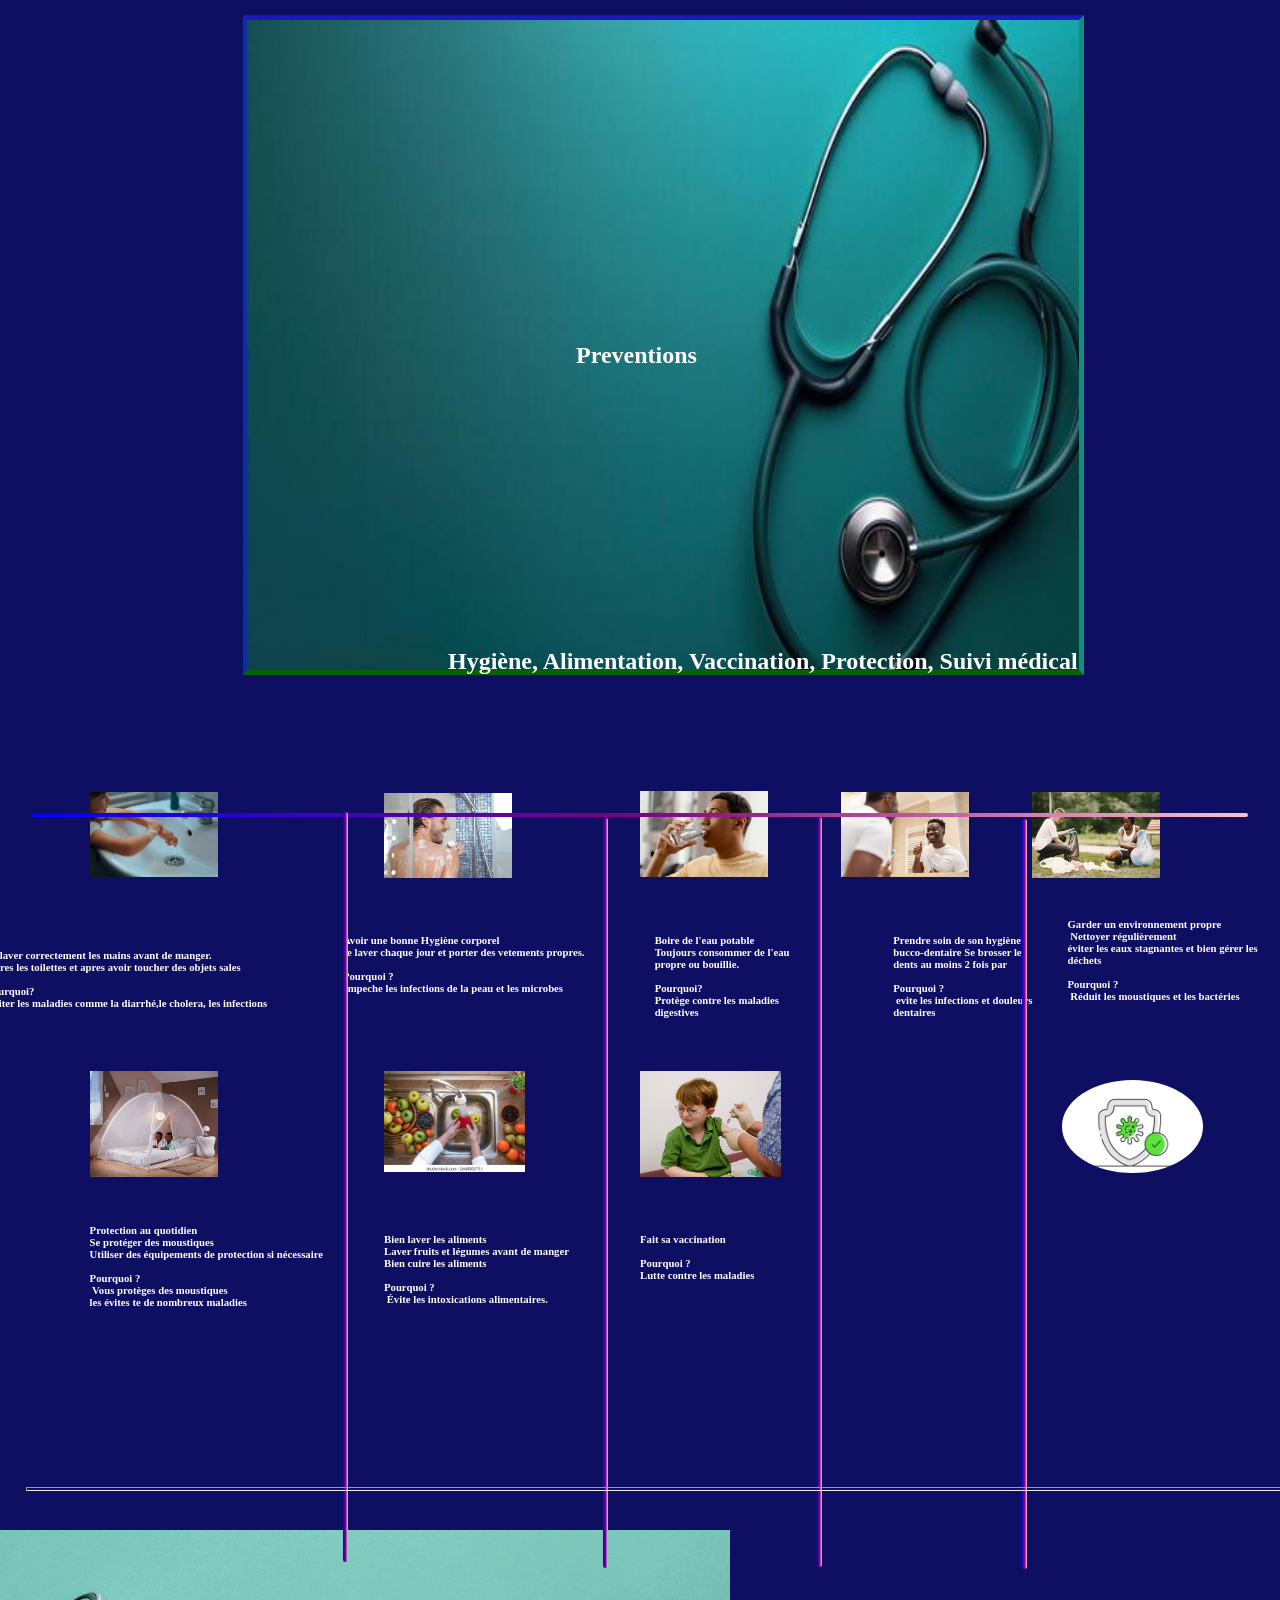
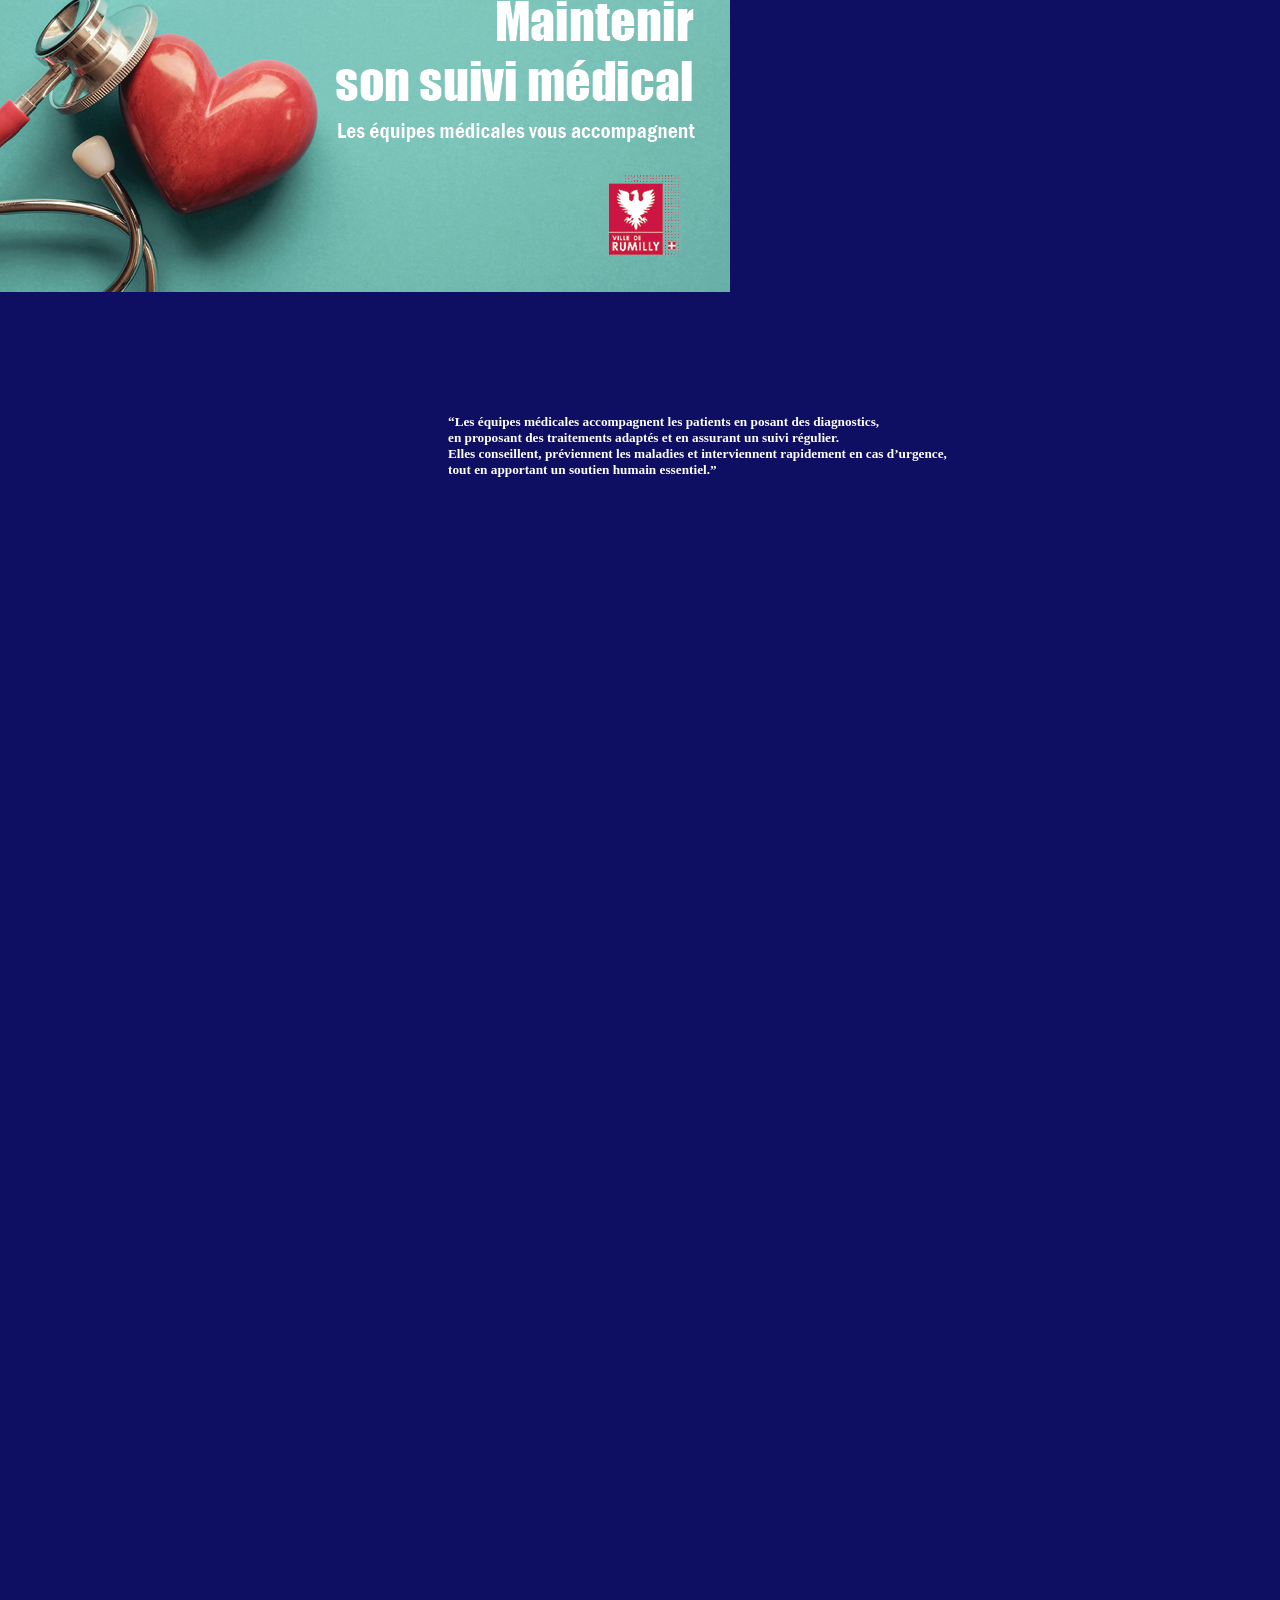
<file: page-2.html>
<!DOCTYPE html>
<html lang="en">
<head>
    <meta charset="UTF-8">
    <meta name="viewport" content="width=%, initial-scale=1.0">
    <link rel="stylesheet" href="style.css">
    <title>page-2</title>
</head>
<body>
    <div class="images">

        <img src="/image/materiel-medical.jpg" class="full-image">
        <img src="/image/petite-fille-se-lavant-les-mains-au-lavabo-avec-du-savon-424271968.webp "class="image-2">
        <img src="/image/jeune-homme-prenant-la-douche-avec-du-savon-131946310.webp"class="image-3">
        <img src="/image/oo.avif" class="image-5">
        <img src="/image/brossage de dent.png" class="image-6">
        <img src="/image/environnement.png" class="image-7">
        <img src="/image/moustique.png" class="image-8">
        <img src="/image/food.webp" class="image-9">
        <img src="/image/vaccin.jpg" class="image-10">
        <img src="/image/secu.png" class="image-11">
        <img src="/image/2020-medcine.png" class="image-12">
        
        

    </div>

    

<div class="text4">
    <h2>Preventions</h2>
    <h6>Se laver correctement les mains avant de manger.<br>
        Apres les toilettes et apres avoir toucher des objets sales <br><br>Pourquoi?<br>
        Eviter les maladies comme la diarrhé,le cholera, les infections <h6/>

<div class="text5">

<h7>Avoir une bonne Hygiène corporel <br> se laver chaque jour et porter des vetements propres. <br><br>
        Pourquoi ? <br> empeche les infections de la peau et les microbes<h7/>

</div>

<div class="text6">
    <p> Boire de l'eau potable Toujours consommer de l'eau propre ou bouillie. <br><br>
Pourquoi? <br> Protège contre les maladies digestives
</p>
</div>
    <div class="text7">
        <p>Prendre soin de son hygiène bucco-dentaire Se brosser les dents au moins 2 fois par <jour class="br"><br></jour>

 <br>Pourquoi ? <br> evite les infections et douleurs dentaires

        </p>
    </div>
    </div>

     <div class="text8">
        <h6>
            Garder un environnement propre <br>   Nettoyer régulièrement<br>  éviter les eaux stagnantes et bien gérer les déchets <br>  <br> Pourquoi ? <br> Réduit les moustiques et les bactéries
        </p>
    </div>

</div>

<div class="text9">
    <h6>
Protection au quotidien <br>
Se protéger des moustiques <br>
Utiliser des équipements de protection si   nécessaire <br>

 <br>  Pourquoi ? <br>  Vous protèges des moustiques    <br> les évites
te de nombreux maladies
 </h6>
</div>



<div class="text10">
    <h6>
Bien laver les aliments <br>
Laver fruits et légumes avant de manger <br>
Bien cuire les aliments

 <br> <br>  Pourquoi ? <br>  Évite les intoxications alimentaires.
    </h6>
</div>

<div class="text11">
    <h6>
Fait sa vaccination  <br> <br>
Pourquoi  ? <br>
Lutte contre les maladies 
    </h6>
</div>


<div class="text12">
    <h5>
        “Les équipes médicales accompagnent les patients en posant des diagnostics,   <br> en proposant des traitements adaptés et en assurant un suivi régulier. <br>  Elles conseillent, préviennent les maladies et interviennent rapidement en cas d’urgence, <br>  tout en apportant un soutien humain essentiel.”
    </h5>
</div>


<div class="h2">
     <h2>Hygiène, Alimentation, Vaccination, Protection, Suivi médical</h2>
     
</div>
<div class="container">
    <hr class="hr1">

</div>

<div class="hr">
    <hr class="hr2">
    <hr class="hr3">
    <hr class="hr4">
    <hr class="hr5">
    <hr class="hr6">
    
</div>





</body>

</html>
</file>
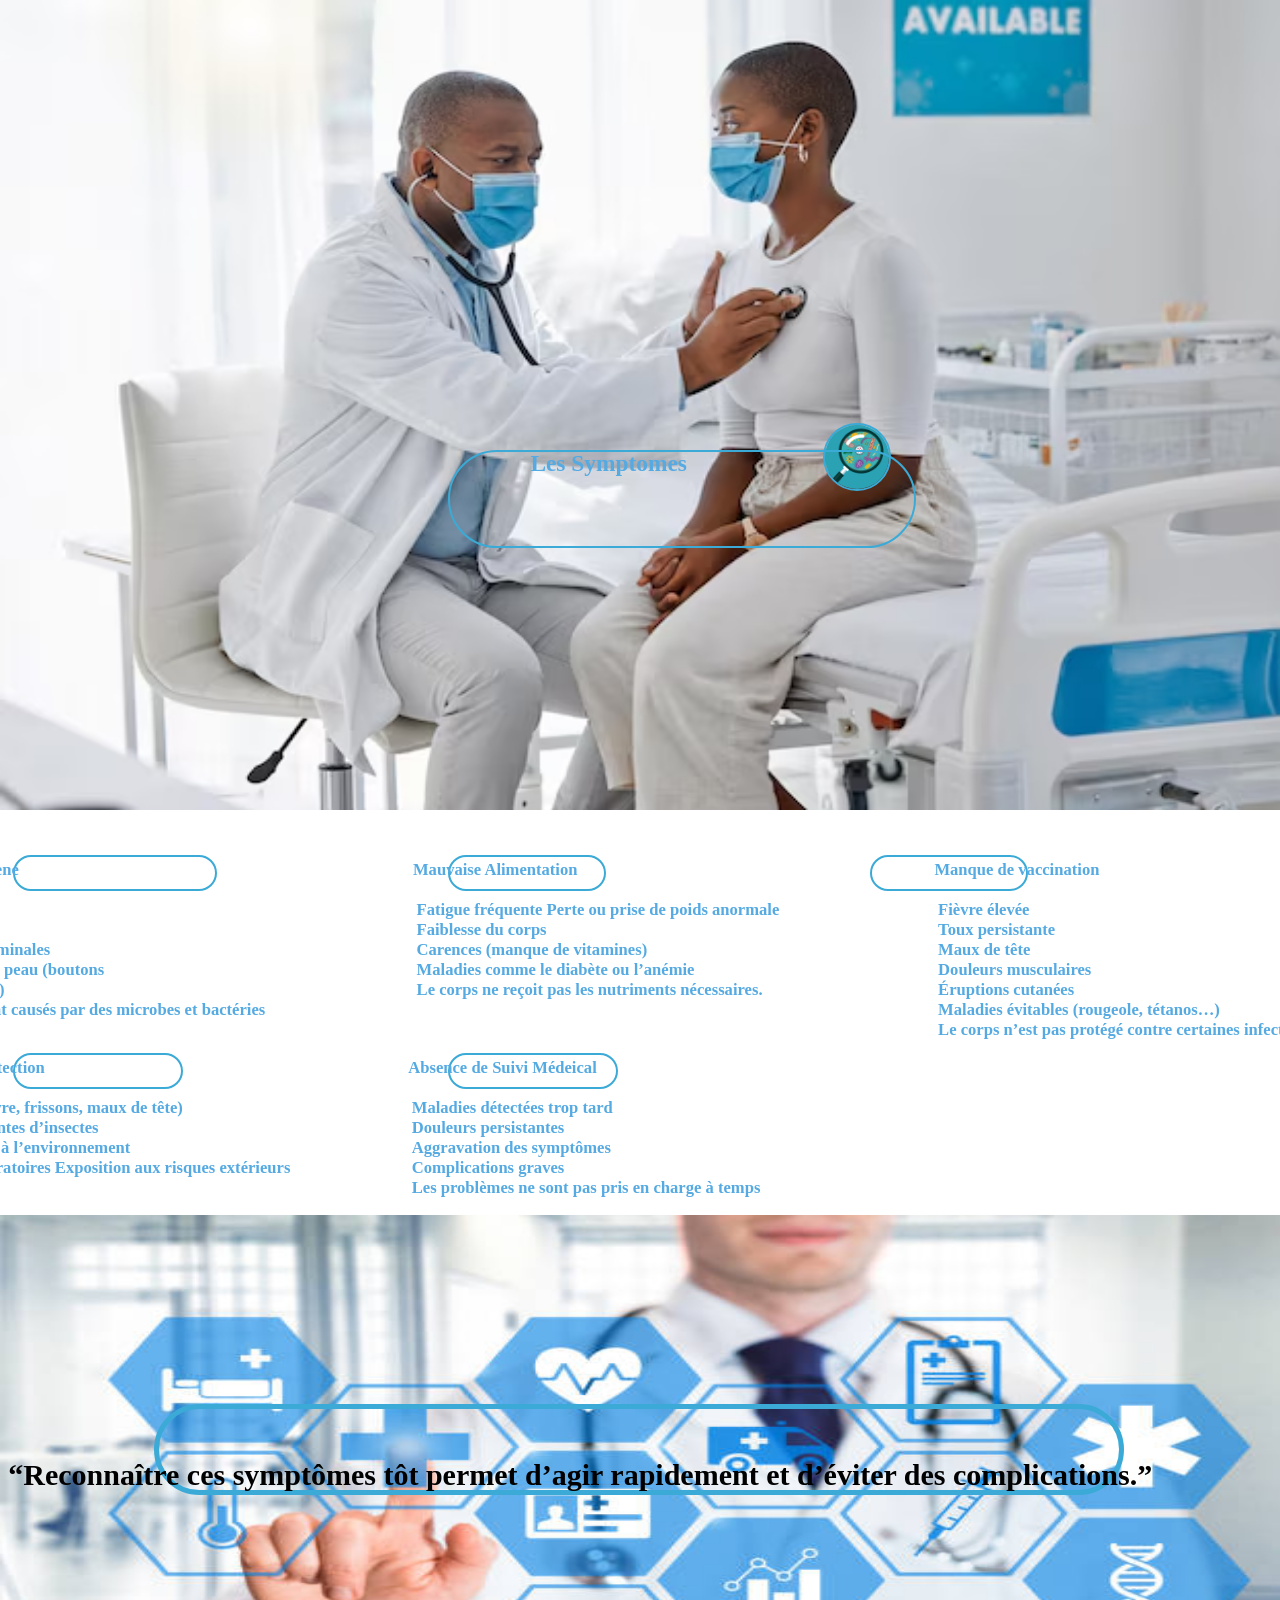
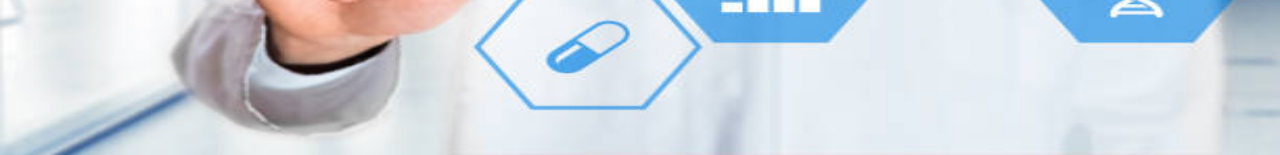
<file: page-3.html>
<!DOCTYPE html>
<html lang="en">
<head>
    <meta charset="UTF-8">
    <meta name="viewport" content="width=device-width, initial-scale=1.0">
    <link rel="stylesheet" href="page3.css">
    <title>page-3</title>
</head>
<body>

    <img src="/image/im.avif" class="image1">
    <img src="/image/imm.png" class="image2">
    <img src="/image/io.jpg" class="image3">
    

    <div class="hr">
        <hr class="hr1">
        <hr class="hr2">
        <hr class="hr3">
        <hr class="hr4">
        <hr class="hr5">
        <hr class="hr6">
        <hr class="hr7">

        
        </div>
        <div class="text1">
            <h3>Les Symptomes</h3>
            <h5>Mauvaise Hygiène
                <p>
                    Diarrhée <br>
Vomissements <br>
Douleurs abdominales <br>
Infections de la peau (boutons <br> démangeaisons) <br>
Fatigue
Souvent causés par des microbes et bactéries
                </p>
            </h5>

            <div class="text2">
                <h5>
                    Mauvaise Alimentation
                    <p>
                        Fatigue fréquente
 Perte ou prise de poids anormale <br>
 Faiblesse du corps <br>
 Carences (manque de vitamines) <br>
 Maladies comme le diabète ou l’anémie <br>
Le corps ne reçoit pas les nutriments nécessaires.
                    </p>
                </h5>
        </div>

            <div class="text3">
                <h5>
                    Manque de vaccination
                    <p>
Fièvre élevée <br>
Toux persistante <br>
Maux de tête <br>
Douleurs musculaires <br>
Éruptions cutanées <br>
Maladies évitables (rougeole, tétanos…) <br>
Le corps n’est pas protégé contre certaines infections
                    </p>
                </h5>
            </div>


            <div class="text4">
                <h5>
                    Manque de protection
                    <p>
Paludisme (fièvre, frissons, maux de tête) <br>
Piqûres fréquentes d’insectes <br>
Infections liées à l’environnement <br>
Maladies respiratoires
Exposition aux risques extérieurs
                    </p>
                </h5>
            </div>


        <div class="text5">
            <h5>
                Absence de Suivi Médeical
                <p>
Maladies détectées trop tard <br>
Douleurs persistantes <br>
Aggravation des symptômes <br>
Complications graves <br>
Les problèmes ne sont pas pris en charge à temps

                </p>
            </h5>

            <div class="text6">

                <h2>
                    “Reconnaître ces symptômes tôt  permet d’agir rapidement et  d’éviter des complications.” <br>
                </h2>

            </div>

        </div>

        </div>
    
</body>
</html>
</file>
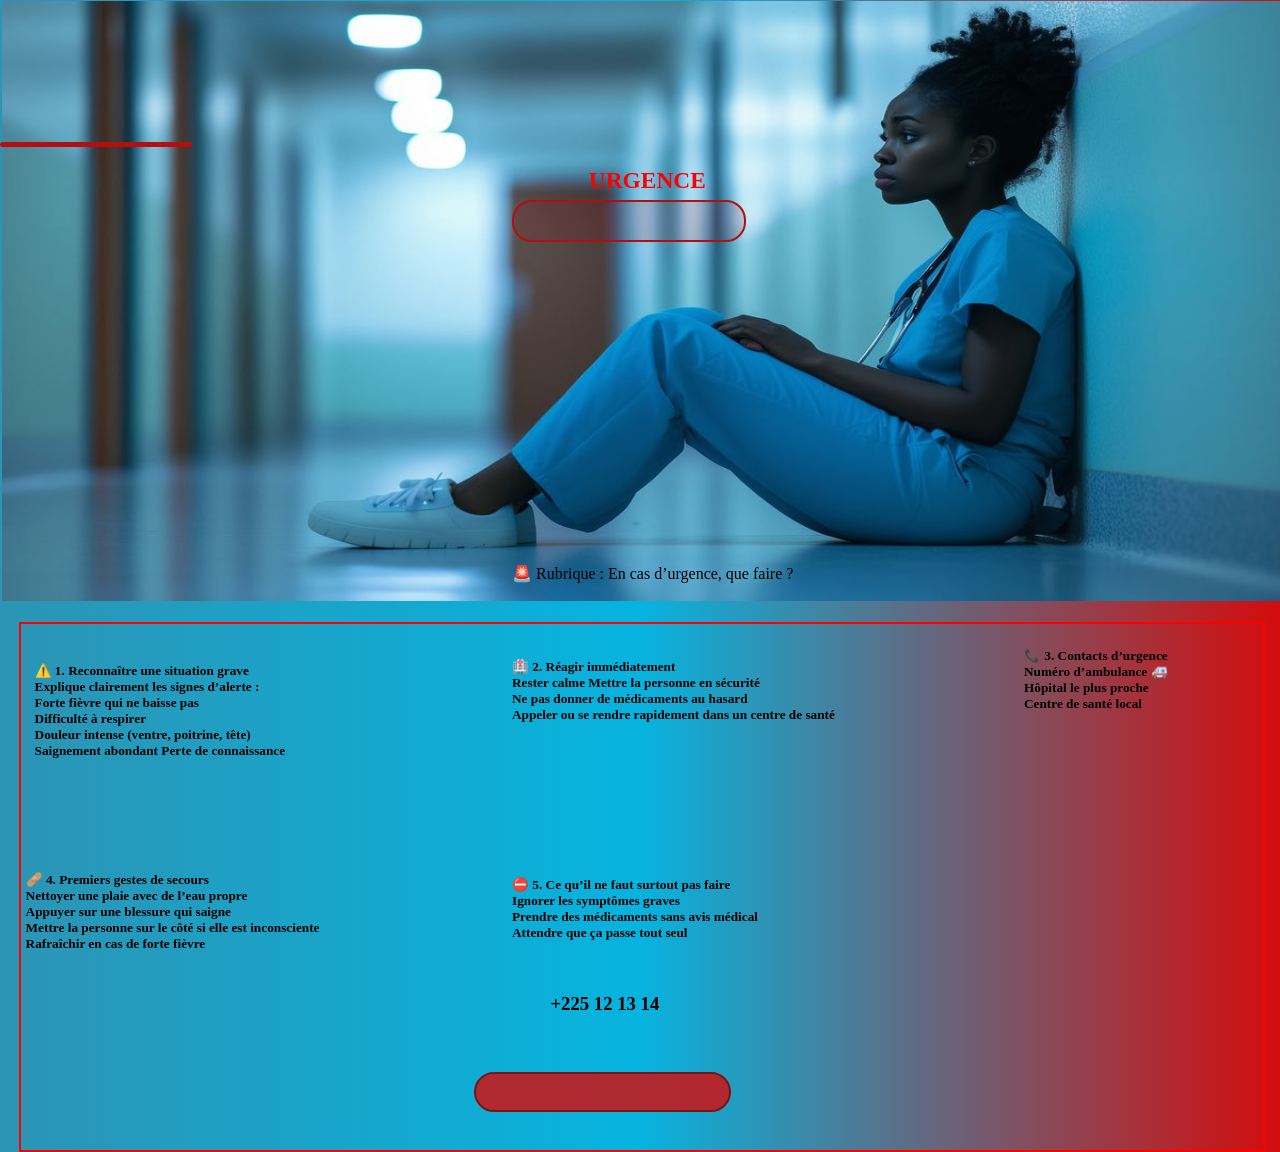
<file: page-4.html>
<!DOCTYPE html>
<html lang="en">
<head>
    <meta charset="UTF-8">
    <meta name="viewport" content="width=device-width, initial-scale=1.0">
    <link rel="stylesheet" href="page-4.css">
    <title>page-4</title>
</head>
<body>
    
<img src="/image/infimière.jpg" class="infimière">

<div class="hr">
    <hr class="hr1">
    <hr class="hr2">
    <hr class="hr3">
    <hr class="hr4">
    

    

<div class="urgence">
    <h3>URGENCE</h3>
</div>

<p>
         🚨 Rubrique : En cas d’urgence, que faire ?
</p>
    
<div class="text1">
    <h5>


⚠️ 1. Reconnaître une situation grave <br>
 Explique clairement les signes d’alerte : <br>
 Forte fièvre qui ne baisse pas <br>
 Difficulté à respirer <br>
 Douleur intense (ventre, poitrine, tête) <br>
 Saignement abondant
 Perte de connaissance
    </h4>
</div>

<div class="text2">
    <h5>
🏥 2. Réagir immédiatement <br>
 Rester calme
 Mettre la personne en sécurité <br>
 Ne pas donner de médicaments au hasard <br>
 Appeler ou se rendre rapidement dans un centre de santé <br>
    </h5>
</div>

<div class="text3">
    <h5>
📞 3. Contacts d’urgence <br>
 Numéro d’ambulance 🚑 <br>
 Hôpital le plus proche <br>
 Centre de santé local
    </h5>
</div>

<div class="text4">
    <h5>
🩹 4. Premiers gestes de secours <br>
 Nettoyer une plaie avec de l’eau propre <br>
 Appuyer sur une blessure qui saigne <br>
 Mettre la personne sur le côté si elle est inconsciente <br>
 Rafraîchir en cas de forte fièvre
    </h5>
</div>

<div class="text5">
    <h5>
⛔ 5. Ce qu’il ne faut surtout pas faire <br>
 Ignorer les symptômes graves <br>
 Prendre des médicaments sans avis médical <br>
 Attendre que ça passe tout seul
    </h5>
</div>
<div class="Appel">
    <h3>
      +225 12 13 14
    </h3>
</div>

</body>
</html>
</file>
<file: style.css>
*{
    margin: 0;
    padding: 0;
}

body{
    
    background-color:rgba(10, 10, 95, 0.979)
    
}

.full-image{
    position: relative;
    width: 65%;
    height: 650px;
    left:19%;
    top: 15px;
    border-left: 4px solid rgb(9, 46, 168);
    border-right:5px solid rgba(16, 151, 128, 0.952);
    border-top: 5px solid rgba(29, 29, 201, 0.863);
    border-bottom: 5px solid rgb(5, 99, 5);
    
    
    
}

.text4{
    position: absolute;
    top:38%;
    left: 45%;
    color: white;
    
    
}

.h2{
    position: absolute;
    top: 72%;
    left: 35%;
    color: white;
}

.hr1{

    position: relative;
    height: 4px;
    width: 95%;
    margin: 85px auto;
    border: none;
    border-radius: 10px;
    background: linear-gradient(to right, blue, purple, pink);
}

.image-2{
    position: absolute;
    top:88%;
    width: 10%;
    left: 07%
}

.text4 h6{

    position: relative;
    top: 580px;
    right:210%;

}

.image-3{
    position: absolute;
    top: 88.1%;
    left: 30%;
    width: 10%
}

.text5 h7{
    
    position: relative;
    top: -75px;
    left: 127%;

}

.image-5{
     position: absolute;
    width: 10%;
    top: 87.9%;
    left: 50%;
    
}
.text6{
    position: absolute;
    left: 238%;
    top: -75px;
    width: 50%;
}

.image-6{
    position: absolute;
    width: 10%;
    top: 88%;
}

.text7{
    position: absolute;
    top: 100px;
}
   
.text7{
    position: absolute;
    top: -75px;
    left: 323%;
    width: 50%;
}

.image-7{
    position: absolute;
    width: 10%;
    top: 88%;
    right: 120px;
}
.text8{
    position: absolute;
    color: white;
    left: 83.4%;
    top: 102%;

}

.image-8{
    position: absolute;
    width: 10%;
    top: 119%;
    right: 83%;

}

.text9{

    position: absolute;
    color: white;
    top: 136%;
    left: 7%;
}

.image-9{
    position: absolute;
    width: 11%;
    top: 119%;
    left: 30%;

}

.text10{
    position: absolute;
    color: white;
    top: 137%;
    left: 30%;
}

.image-10{
     position: absolute;
    width: 11%;
    top: 119%;
    left: 50%;

}

.text11{
    position: absolute;
    color: white;
    top: 137%;
    left: 50%;

}

.image-11{
    position: absolute;
    width: 11%;
    top: 120%;
    left: 83%;
    border-radius: 50%;
}

.hr2{
    position: relative;
    height: 750px;
    width: 5px;
    margin: 80px auto;
    border: none;
    border-radius: 10px;
    right: 35px;
    top: -84px;
    background: linear-gradient(to right, blue, purple, pink);
}

.hr3{

    position: relative;
    height: 750px;
    width: 5px;
    margin: 80px auto;
    border: none;
    border-radius: 10px;
    left: 14%;
    top: -915px;
    background: linear-gradient(to right, blue, purple, pink);
}

.hr4{

    position: relative;
    height: 750px;
    width: 5px;
    margin: 80px auto;
    border: none;
    border-radius: 10px;
    left: 30%;
    top: -1743px;
    background: linear-gradient(to right, blue, purple, pink);
}

.hr5{

     position: relative;
    height: 750px;
    width: 5px;
    margin: 80px auto;
    border: none;
    border-radius: 10px;
    right: 23%;
    top: -2580px;
    background: linear-gradient(to right, blue, purple, pink);
}

 .hr6{
    position: absolute;
    top: 165.2%;
    width: 1800px;
    height: 2px;
    left: 2%;
    background-color: linear-gradient(to right, blue, purple, pink);

 }

 .image-12{
    position: absolute;
    top: 170%;
    right: 550px;
 }

 .text12{
    position: relative;
    top: 1350px;
    color: white;
    left: 35%;
 }
</file>
<file: page3.css>
*{
    margin: 0%;
    padding: 0%;
}

.image1{
    position: absolute;
    width: 100%;
    height: 90%
}

.hr1{

    position: absolute;
    height: 14px;
    width: 30%;
    top: 450px;
    left: 35%;
    padding: 40px;
    border: 2px solid rgb(59, 170, 214);
    border-radius: 50px;
        
}

.text1{
    position: absolute;
    bottom: 0;
    left: 50%;
    transform: translateX(-70%);
    top: 50%;
    color: rgb(85, 170, 226);       
    font-weight: 10px;
    font-size: 20px 
    
}

.image2{
    position: absolute;
    width: 15%;
    top: 47%;
    left:64.3%;
    border: 2px solid rgb(59, 170, 214);
    border-radius: 50px;
    width: 5%;

}

.hr2{
    position: absolute;
    height: 3.5%;
    width: 200px;
    top: 95%;
    left: 1%;
    border: 2px solid rgb(59, 170, 214);
    border-radius: 50px;

}

h5 {
    position: absolute;
    top: 91%;
    right: auto;
    left: -410%;
    
}
p {
    position: relative;
    top: 10px;
    left: -1%
}

.hr3{
    position: absolute;
    height: 3.5%;
    width: 12%;
    top: 95%;
    left: 35%;
    border: 2px solid rgb(59, 170, 214);
    border-radius: 50px;
}

.text2 {
    position: absolute;
    top: 91%;
    right: 175%;
    white-space: nowrap;
}

p {
    position: relative;
    top: 20px;
    left: -5%

}

.hr4{
    
    position: absolute;
    height: 3.5%;
    width: 12%;
    top: 95%;
    left: 68%;
    border: 2px solid rgb(59, 170, 214);
    border-radius: 50px;

}

.text3{
    position: absolute;
    top: 91%;
    left: 258%;
    white-space: nowrap;
}

.hr5 {

    position: absolute;
    height: 3.5%;
    width: 13%;
    top: 117%;
    left: 1%;
    border: 2px solid rgb(59, 170, 214);
    border-radius: 50px;

}

.text4 {
    position: absolute;
    top: 135%;
    left: -410%;
    white-space: nowrap;

}
p{
    position: relative;
    top: 20px;
    left: -5%

}

.hr6 {

    position: absolute;
    height: 3.5%;
    width: 13%;
    top: 117%;
    left: 35%;
    border: 2px solid rgb(59, 170, 214);
    border-radius: 50px;
}

.text5 {
    position: absolute;
    top: 135%;
    white-space: nowrap;
    left: -78%;

}

p{
    position: relative;
    top: 20px;
    left: 1%

}

.image3{
    position: absolute;
    top: 135%;
    width: 100%;
    height: 60%;
}

.text6{
    position: absolute;
    top: 400px;
    white-space: nowrap;
    color: black;
    left: -400px;
}

.hr7 {
    
     position: absolute;
    height: 9%;
    width:75%;
    top: 156%;
    left: 12%;
    border: 5px solid rgb(59, 170, 214);
    border-radius: 50px;

}
</file>
<file: page-4.css>
*{
    margin: 0;
    padding: 0;
}




body {
    margin: 0;
    padding: 0;
    min-height: 100vh;
    background: linear-gradient(
        to right,
        rgb(44, 148, 180),
        rgb(6, 180, 223),
        rgb(212, 12, 12)
    );
}

.infimière {
    position: absolute;
    top: 1px;
    left: 2px;
    width: 99.9%;
    height: 600px;
}

.hr1{

    position: relative;
    top: 200px;
    width: 15%;
    left: 40%;
    padding: 1.5%;
    border-radius: 20px;
    border: 2px solid rgb(180, 15, 15);
    background-color: rgba(165, 11, 23, 0.151);

}

.urgence{
    position: relative;
    left: 96%;
    top: -445px;
    color:red;
    font-size: 20px;
    transform: translate(-50%);
    
}

.hr2 {
    position: absolute;
    width: 15%;
    height: 5px; /* important */
    margin: 100px auto; /* centre horizontal */
    border: none; /* enlève style par défaut */
    border-radius: 20px;
    background-color: rgb(180, 15, 15);
}

.hr3{
    position: relative;
    top: 580px;
    width: 95%;
    height: 500px;
    left: 1.5%;
    padding: 1%;
    border: 2px solid red;
}
p{
    position: relative;
    top: -75px;
    left: 40%;
}

.text1{
    position: relative;
    top: 5px;
    left: 2.7%;
}

.text2{
    position: relative;
    top: -95px;
    left: 40%;
}
.text3 {
    position: relative;
    top: -170px;
    left: 80%;

}

.text4 {
    position: relative;
    top: -10px;
    left: 2%;

}

.text5 {
    position: relative;
    top: -85px;
    left: 40%;
}

.hr4 {
    position: relative;
    top: 500px;
    width: 17%;
    left: 37%;
    padding: 1.4%;
    border: 2.7px solid rgb(116, 23, 23);
    border-radius:20px;
    background-color: rgba(209, 15, 15, 0.829);

}

.Appel {
    position: relative;
    top: -33px;
    left: 43%;
}
</file>
